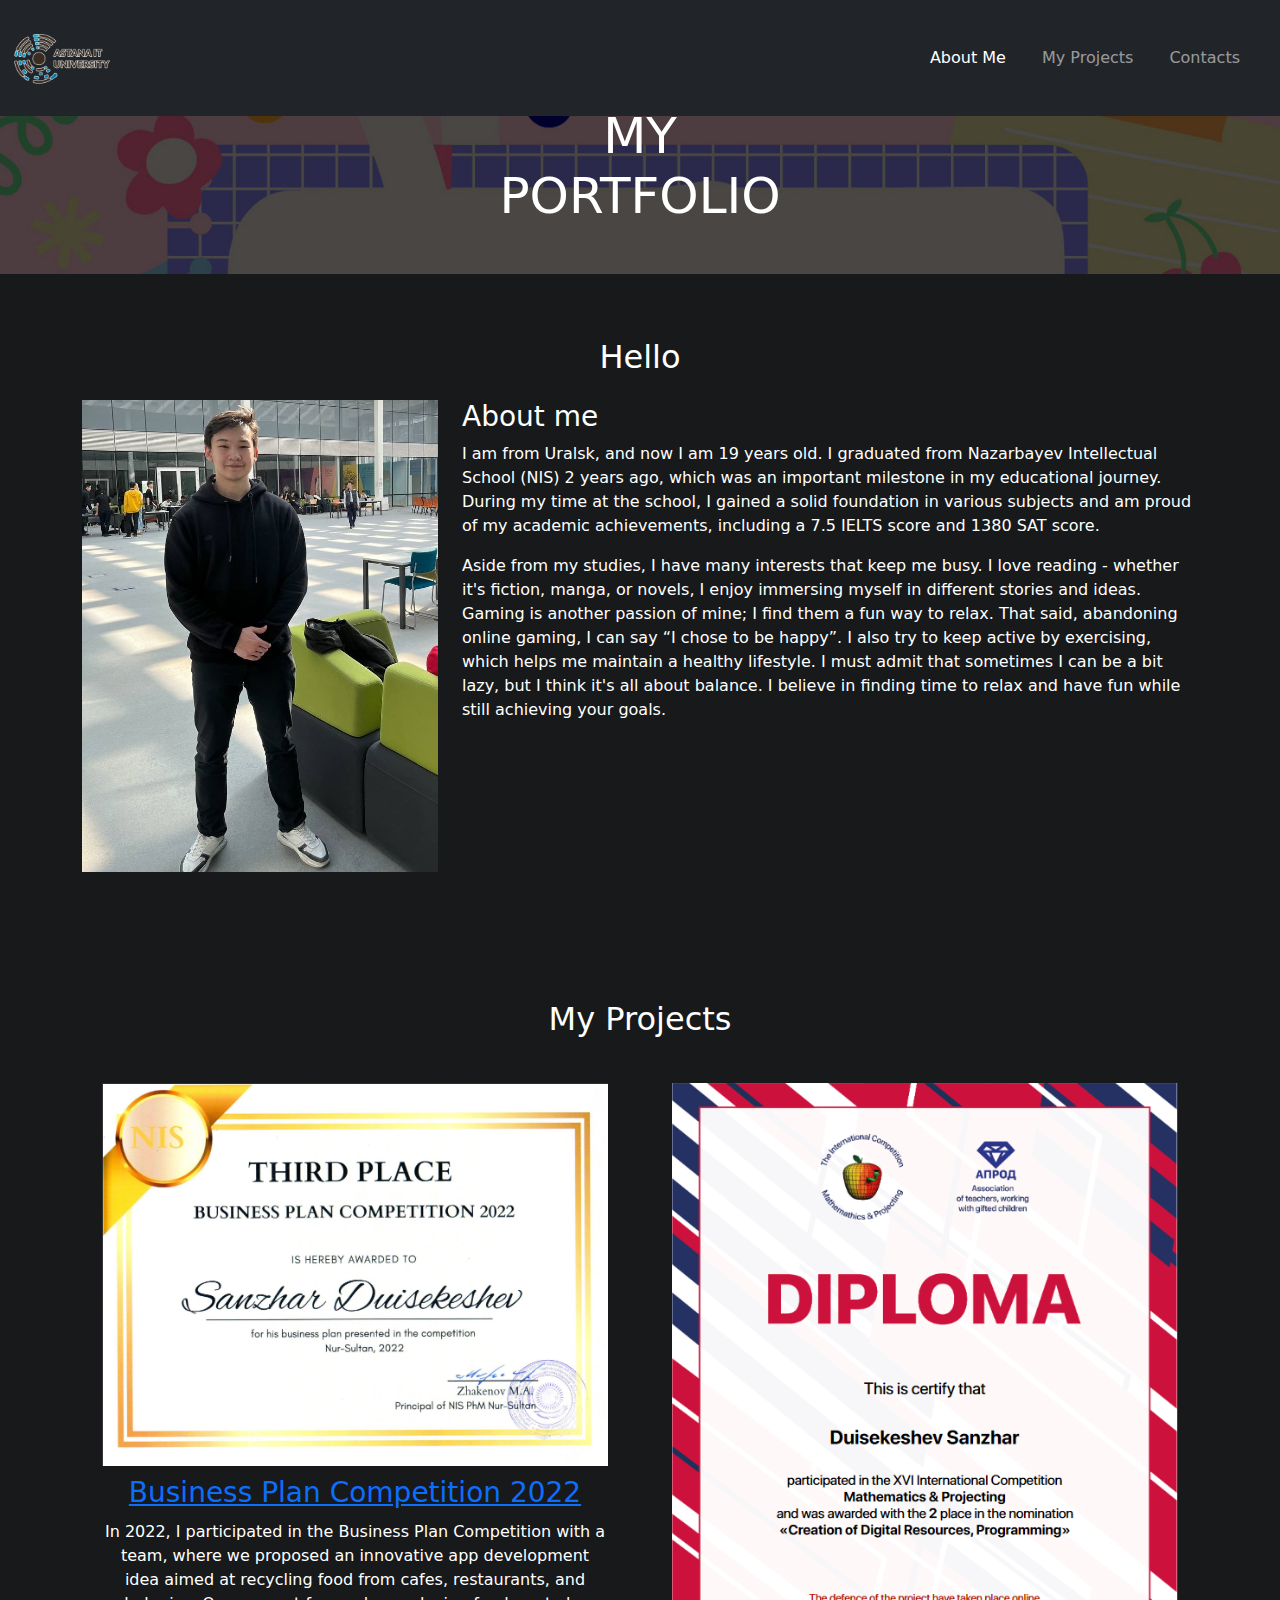
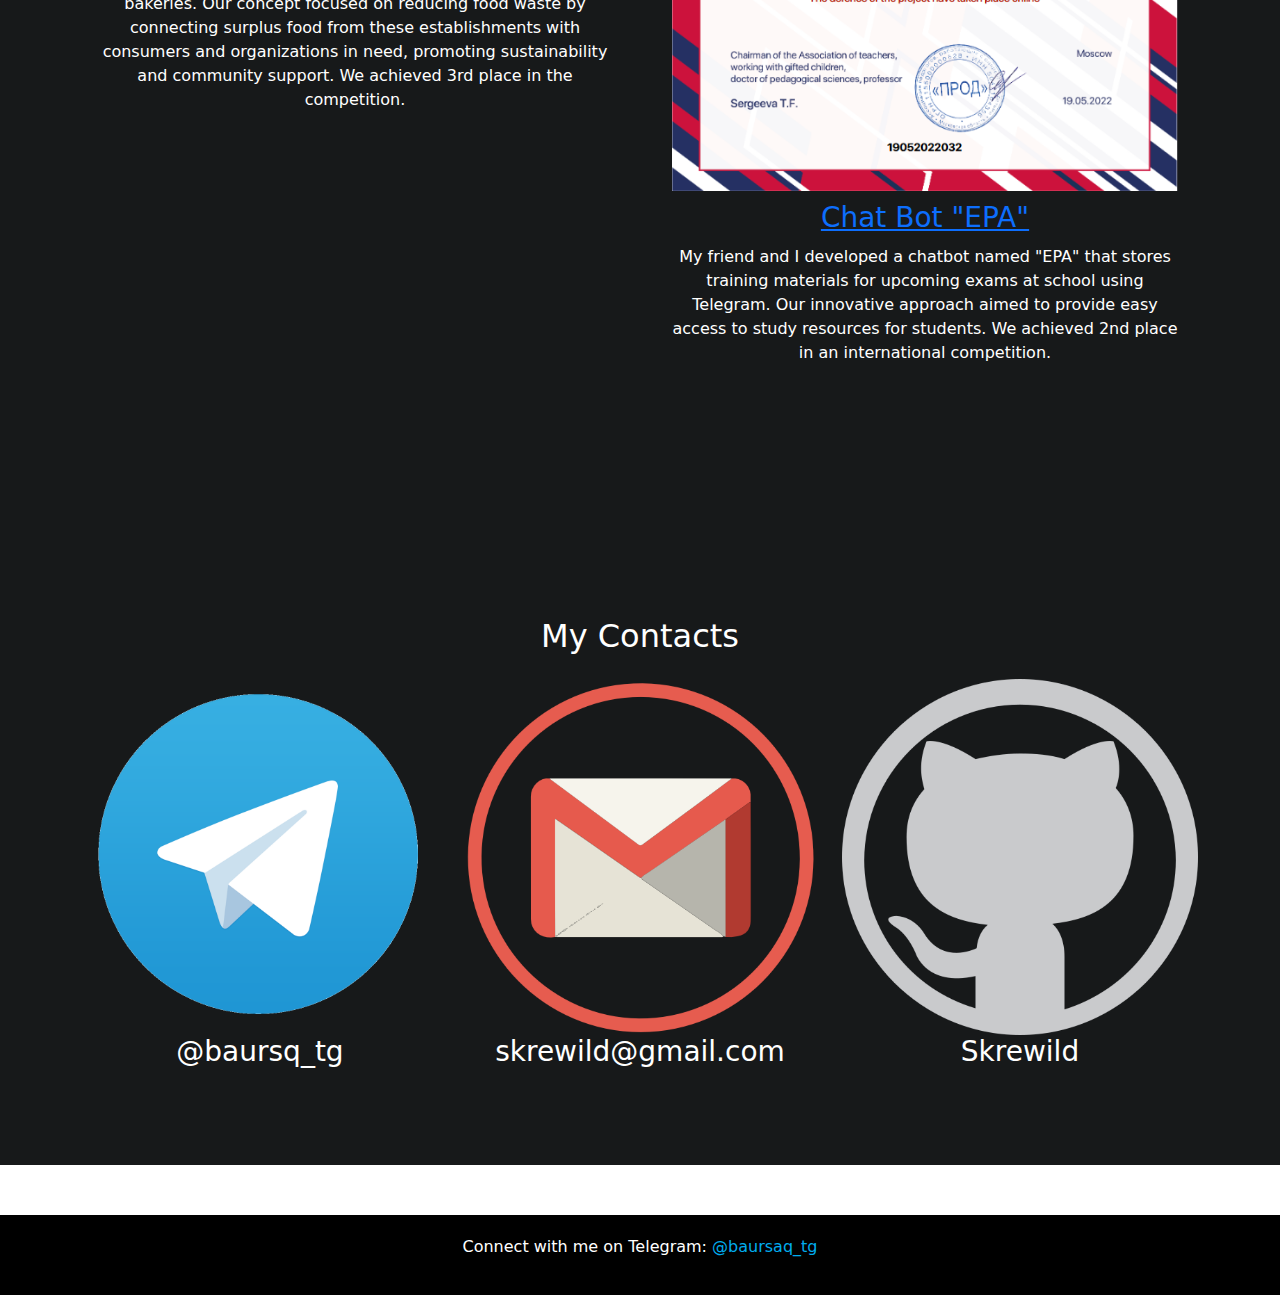
<file: index.html>
<!DOCTYPE html>
<html lang="en">
<head>
    <meta charset="UTF-8">
    <meta name="viewport" content="width=device-width, initial-scale=1.0">
    <title>My Portfolio</title>
    <link rel="stylesheet" href="styles.css">
    <link rel="preconnect" href="https://fonts.gstatic.com">
    <link href="https://fonts.googleapis.com/css2?family=Roboto:wght@400;700&display=swap" rel="stylesheet">
    <link rel="stylesheet" href="https://cdn.jsdelivr.net/npm/bootstrap@5.0.0-beta3/dist/css/bootstrap.min.css">
</head>
<body data-bs-spy="scroll" data-bs-target="#navbar" data-bs-offset="0" tabindex="0">

    <header>
        <nav id="navbar" class="navbar navbar-expand-lg navbar-dark bg-dark fixed-top">
            <div class="container-fluid">
                <div class="logo">
                    <a href="index.html">
                         <img src="logo.png">
                    </a>
                </div>
                <button class="navbar-toggler" type="button" data-bs-toggle="collapse" data-bs-target="#navbarNav" aria-controls="navbarNav" aria-expanded="false" aria-label="Toggle navigation">
                    <span class="navbar-toggler-icon"></span>
                </button>
                <div class="collapse navbar-collapse" id="navbarNav">
                    <ul class="navbar-nav ms-auto">
                        <li class="nav-item">
                            <a class="nav-link active" href="#about-me">About Me</a>
                        </li>
                        <li class="nav-item">
                            <a class="nav-link" href="#projects">My Projects</a>
                        </li>
                        <li class="nav-item">
                            <a class="nav-link" href="#contacts">Contacts</a>
                        </li>
                    </ul>
                </div>
            </div>
        </nav>
    </header>

    <div class="container text-center my-5 pt-5">
        <span class="roboto"><h1>MY<br>PORTFOLIO</h1></span>
    </div>

    <!-- About Me Section -->
    <div id="about-me" class="gray-container">
        <div class="container">
            <h2 class="text-center my-4">Hello</h2>
            <div class="row">
                <div class="col-md-4">
                    <img src="image.jpg" alt="Image Description" class="img-fluid">
                </div>
                <div class="col-md-8">
                    <h3>About me</h3>
                    <p>I am from Uralsk, and now I am 19 years old. I graduated from Nazarbayev Intellectual School (NIS) 2 years ago, which was an important milestone in my educational journey. During my time at the school, I gained a solid foundation in various subjects and am proud of my academic achievements, including a 7.5 IELTS score and 1380 SAT score.</p>
                    <p>Aside from my studies, I have many interests that keep me busy. I love reading - whether it's fiction, manga, or novels, I enjoy immersing myself in different stories and ideas. Gaming is another passion of mine; I find them a fun way to relax. That said, abandoning online gaming, I can say “I chose to be happy”. I also try to keep active by exercising, which helps me maintain a healthy lifestyle. I must admit that sometimes I can be a bit lazy, but I think it's all about balance. I believe in finding time to relax and have fun while still achieving your goals.</p>
                </div>
            </div>
        </div>
    </div>

    <div id="projects" class="gray-container">
        <div class="container my-5">
            <h2 class="text-center my-4">My Projects</h2>
            <div class="row">
                <div class="col-md-6">
                    <div class="project">
                        <a href="#"><img src="projects/bus.png" alt="Project 1" class="img-fluid"></a>
                        <h3><a href="#">Business Plan Competition 2022</a></h3>
                        <p>In 2022, I participated in the Business Plan Competition with a team, where we proposed an innovative app development idea aimed at recycling food from cafes, restaurants, and bakeries. Our concept focused on reducing food waste by connecting surplus food from these establishments with consumers and organizations in need, promoting sustainability and community support. We achieved 3rd place in the competition.</p>
                    </div>
                </div>
                <div class="col-md-6">
                    <div class="project">
                        <a href="#"><img src="projects/cbot.png" alt="Project 2" class="img-fluid"></a>
                        <h3><a href="#">Chat Bot "EPA"</a></h3>
                        <p>My friend and I developed a chatbot named "EPA" that stores training materials for upcoming exams at school using Telegram. Our innovative approach aimed to provide easy access to study resources for students. We achieved 2nd place in an international competition.</p>
                    </div>
                </div>
            </div>
        </div>
    </div>

    <div id="contacts" class="gray-container">
        <div class="container my-5">
            <h2 class="text-center my-4">My Contacts</h2>
            <div class="row">
                <div class="col-md-4 text-center">
                    <img src="contacts/telega.png" alt="Telegram" class="img-fluid">
                    <h3>@baursq_tg</h3>
                </div>
                <div class="col-md-4 text-center">
                    <img src="contacts/gmail.png" alt="Gmail" class="img-fluid">
                    <h3>skrewild@gmail.com</h3>
                </div>
                <div class="col-md-4 text-center">
                    <img src="contacts/git.png" alt="GitHub" class="img-fluid">
                    <h3>Skrewild</h3>
                </div>
            </div>
        </div>
    </div>

    <footer class="footer">
        <p>Connect with me on Telegram: <a href="https://t.me/baursaq_tg" target="_blank">@baursaq_tg</a></p>
    </footer>

    <script src="https://cdn.jsdelivr.net/npm/@popperjs/core@2.9.1/dist/umd/popper.min.js"></script>
    <script src="https://cdn.jsdelivr.net/npm/bootstrap@5.0.0-beta3/dist/js/bootstrap.bundle.min.js"></script>
</body>
</html>
</file>
<file: styles.css>
body {
    margin: 0;
    padding: 0;
    font-family: Arial, sans-serif;
    background: url('background.jpg') no-repeat center center fixed;
    background-size: cover;
}

header {
    background-color: black;
    color: #fff;
    display: flex;
    justify-content: space-between;
    align-items: center;
    padding: 5px 20px;
}

.logo img {
    max-width: 150px;
    height: 100px;
}

nav li {
    display: inline;
    margin-right: 20px;
}

nav a {
    text-decoration: none;
    color: #fff;
    font-size: 35px;
}

.container h1 {
    font-size: 50px;
    text-align: center;
    color: white; 
}

.gray-container {
    background-color: #17191a;
    padding: 40px 0;
    color: white;
}

.footer {
    background-color: #000;  
    color: #fff;  
    text-align: center;
    padding: 20px;
    width: 100%;
    margin-top: 50px;
}

.footer a {
    color: #00acee;
    text-decoration: none;
}

.footer a:hover {
    text-decoration: underline;
}

.project {
    background-color: #17191a;
    text-align: center;
    margin-bottom: 40px;
    padding: 20px;
}

.project h3 {
    color: #dcdad7;
    margin: 10px 0;
}

.contact img, .project img {
    max-width: 100%;
    height: auto;
}
</file>
